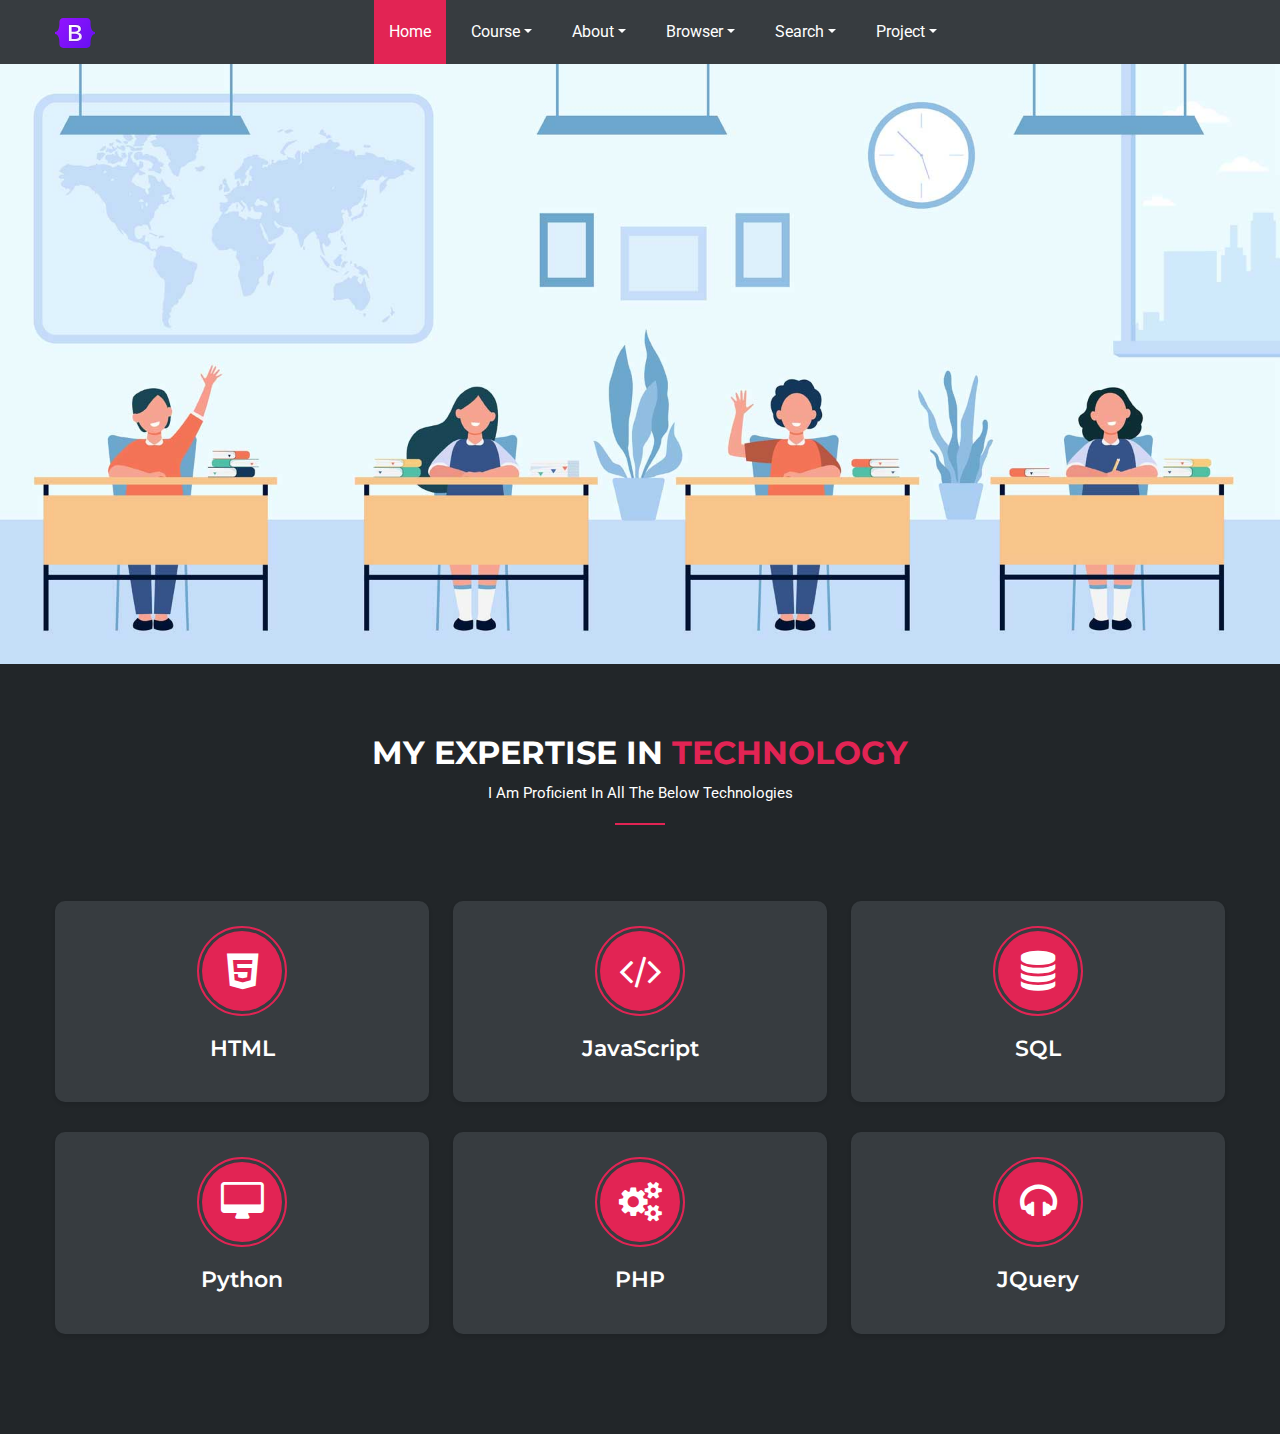
<file: phpproj/webpage-dark/index.html>
<!DOCTYPE html>
<html lang="en">
    <head>
        <title>Home</title>
        <meta charset="utf-8">
        <meta http-equiv="X-UA-Compatible" content="IE=edge">
        <meta name="viewport" content="width=device-width, initial-scale=1, maximum-scale=1">
        <meta name="description" content="" />

        <!-- Favicon -->
        <link rel="shortcut icon" href="images/favicon.png" />

        <!-- Bootstrap Style -->
        <link rel="stylesheet" type="text/css" href="css/bootstrap.min.css">
        <!-- Awesome Icon -->
        <link rel="stylesheet" type="text/css" href="css/font-awesome.min.css">

        <!-- Style -->
        <link rel="stylesheet" type="text/css" href="css/style.css">
    </head>

    <body class="index-home">
        <!--Header section-->
        <header class="site-header py-lg-0">
            <nav class="navbar navbar-light navbar-expand-lg py-0" aria-label="navbar">
                <div class="container">
                    <a class="navbar-brand py-0" href="index.html">
                        <img src="images/bootstrap-logo.svg" alt="" width="40" height="30">
                    </a>

                    <button class="navbar-toggler" type="button" data-bs-toggle="collapse" data-bs-target="#navbars0" aria-controls="navbars0" aria-expanded="false" aria-label="Toggle navigation">
                        <span class="navbar-toggler-icon"></span>
                    </button>

                    <div class="collapse navbar-collapse justify-content-lg-center" id="navbars0">
                        <ul class="navbar-nav">
                            <li class="nav-item">
                                <a class="nav-link active" href="index.html">Home</a>
                            </li>
                            <li class="nav-item dropdown">
                                <a class="nav-link dropdown-toggle" href="#" id="dropdown01" data-bs-toggle="dropdown" aria-expanded="false">Course</a>
                                <ul class="dropdown-menu" aria-labelledby="dropdown01">
                                    <li><a class="dropdown-item" href="https://www.zybooks.com/" target="_blank">ZyBooks</a></li>
                                    <li><a class="dropdown-item" href="https://tophat.com/" target="_blank">TopHat</a></li>
                                    <li><a class="dropdown-item" href="https://drive.google.com/open?id=1AsHhIFfQ3yNE_m2z4wswRfKh77K0UH9w" target="_blank">Course Google Drive</a></li>
                                    <li><a class="dropdown-item" href="https://www.w3schools.com/" target="_blank">W3Schools</a></li>
                                </ul>
                            </li>
                            <li class="nav-item dropdown">
                                <a class="nav-link dropdown-toggle" href="#" id="dropdown02" data-bs-toggle="dropdown" aria-expanded="false">About</a>
                                <ul class="dropdown-menu" aria-labelledby="dropdown02">
                                    <li><a class="dropdown-item" href="developer.html">About The Developer</a></li>
                                    <li><a class="dropdown-item" href="contact.html">Contact</a></li>
                                </ul>
                            </li>
                            <li class="nav-item dropdown">
                                <a class="nav-link dropdown-toggle" href="browser.html" id="dropdown03" data-bs-toggle="dropdown" aria-expanded="false">Browser</a>
                                <ul class="dropdown-menu" aria-labelledby="dropdown03">
                                    <li><a class="dropdown-item" href="browser.html#navigator">Navigator</a></li>
                                    <li><a class="dropdown-item" href="browser.html#window">Window</a></li>
                                    <li><a class="dropdown-item" href="browser.html#screen">Screen</a></li>
                                    <li><a class="dropdown-item" href="browser.html#geolocation">Location</a></li>
                                </ul>
                            </li>
                            <li class="nav-item dropdown">
                                <a class="nav-link dropdown-toggle" href="#" id="dropdown04" data-bs-toggle="dropdown" aria-expanded="false">Search</a>
                                <ul class="dropdown-menu" aria-labelledby="dropdown04">
                                    <li><a class="dropdown-item" href="fromFile.html">From File</a></li>
                                    <li><a class="dropdown-item" href="googleAPI.html">Google API</a></li>
                                </ul>
                            </li>
                            <li class="nav-item dropdown">
                                <a class="nav-link dropdown-toggle" href="#" id="dropdown05" data-bs-toggle="dropdown" aria-expanded="false">Project</a>
                                <ul class="dropdown-menu" aria-labelledby="dropdown05">
                                    <li><a class="dropdown-item" href="parse.php">Parse</a></li>
                                    <li><a class="dropdown-item" href="report.php">Report</a></li>
                                </ul>
                            </li>
                        </ul>
                    </div>
                </div>
            </nav>
        </header>
        <!--End Header section-->

        <!--End Main Content-->
        <main class="main-content"> 
            <!--Banner section -->
            <section class="min-banner section"></section>
            <!--End Banner section -->

            <!--Technology section -->
            <section class="we-offer-area text-center section">
                <div class="container">
                    <div class="row">
                        <div class="col-md-12">
                            <div class="site-heading text-center">
                                <h2>My Expertise in <span>technology</span></h2>
                                <p>I am proficient in all the below technologies</p>
                            </div>
                        </div>
                    </div>

                    <div class="row our-offer-items less-carousel">
                        <div class="col-md-4 col-sm-6 equal-height">
                            <div class="item">
                                <i class="icon fa fa-html5"></i>
                                <h4>HTML</h4>
                            </div>
                        </div>

                        <div class="col-md-4 col-sm-6 equal-height">
                            <div class="item">
                                <i class="icon fa fa-code"></i>
                                <h4>JavaScript</h4>                                
                            </div>
                        </div>

                        <div class="col-md-4 col-sm-6 equal-height">
                            <div class="item">
                                <i class="icon fa fa-database"></i>
                                <h4>SQL</h4>
                            </div>
                        </div>

                        <div class="col-md-4 col-sm-6 equal-height">
                            <div class="item">
                                <i class="icon fa fa-desktop"></i>
                                <h4>Python</h4>
                            </div>
                        </div>

                        <div class="col-md-4 col-sm-6 equal-height">
                            <div class="item">
                                <i class="icon fa fa-cogs"></i>
                                <h4>PHP</h4>
                            </div>
                        </div>

                        <div class="col-md-4 col-sm-6 equal-height">
                            <div class="item">
                                <i class="icon fa fa-headphones"></i>
                                <h4>jQuery</h4>
                            </div>
                        </div>
                    </div>
                </div>
            </section>
            <!--End Technology section -->
        </main>
        <!--End Main Content-->

        <!-- Bootstrap JS -->
        <script src="js/bootstrap.min.js"></script>
        <!-- Custom JS -->
        <script src="js/main.js"></script>

    </body>
</html>
</file>
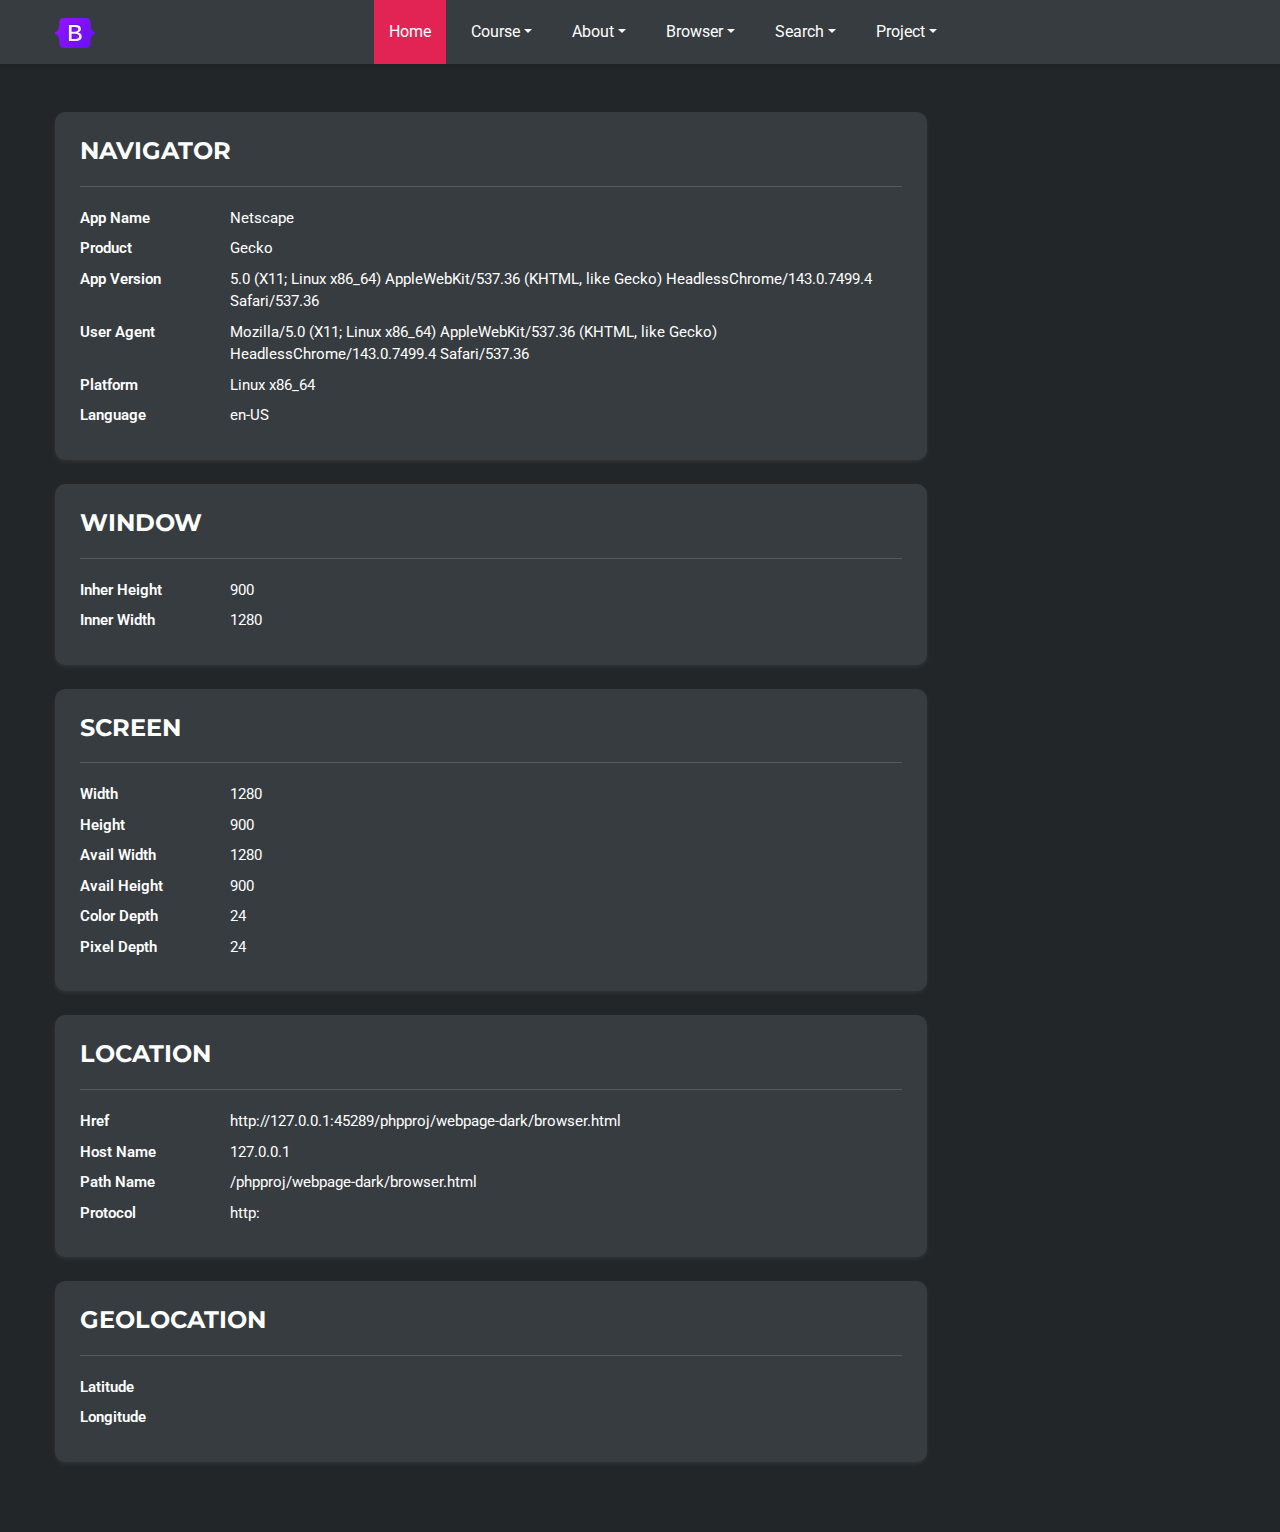
<file: phpproj/webpage-dark/browser.html>
<!DOCTYPE html>
<html lang="en">
    <head>
        <title>Browser</title>
        <meta charset="utf-8">
        <meta http-equiv="X-UA-Compatible" content="IE=edge">
        <meta name="viewport" content="width=device-width, initial-scale=1, maximum-scale=1">
        <meta name="description" content="" />

        <!-- Favicon -->
        <link rel="shortcut icon" href="images/favicon.png" />

        <!-- Bootstrap Style -->
        <link rel="stylesheet" type="text/css" href="css/bootstrap.min.css">
        <!-- Awesome Icon -->
        <link rel="stylesheet" type="text/css" href="css/font-awesome.min.css">

        <!-- Style -->
        <link rel="stylesheet" type="text/css" href="css/style.css">
    </head>

    <body class="index-developer">
        <!--Header section-->
        <header class="site-header py-lg-0">
            <nav class="navbar navbar-light navbar-expand-lg py-0" aria-label="navbar">
                <div class="container">
                    <a class="navbar-brand py-0" href="index.html">
                        <img src="images/bootstrap-logo.svg" alt="" width="40" height="30">
                    </a>

                    <button class="navbar-toggler" type="button" data-bs-toggle="collapse" data-bs-target="#navbars0" aria-controls="navbars0" aria-expanded="false" aria-label="Toggle navigation">
                        <span class="navbar-toggler-icon"></span>
                    </button>

                    <div class="collapse navbar-collapse justify-content-lg-center" id="navbars0">
                        <ul class="navbar-nav">
                            <li class="nav-item">
                                <a class="nav-link active" href="index.html">Home</a>
                            </li>
                            <li class="nav-item dropdown">
                                <a class="nav-link dropdown-toggle" href="#" id="dropdown01" data-bs-toggle="dropdown" aria-expanded="false">Course</a>
                                <ul class="dropdown-menu" aria-labelledby="dropdown01">
                                    <li><a class="dropdown-item" href="https://www.zybooks.com/" target="_blank">ZyBooks</a></li>
                                    <li><a class="dropdown-item" href="https://tophat.com/" target="_blank">TopHat</a></li>
                                    <li><a class="dropdown-item" href="https://drive.google.com/open?id=1AsHhIFfQ3yNE_m2z4wswRfKh77K0UH9w" target="_blank">Course Google Drive</a></li>
                                    <li><a class="dropdown-item" href="https://www.w3schools.com/" target="_blank">W3Schools</a></li>
                                </ul>
                            </li>
                            <li class="nav-item dropdown">
                                <a class="nav-link dropdown-toggle" href="#" id="dropdown02" data-bs-toggle="dropdown" aria-expanded="false">About</a>
                                <ul class="dropdown-menu" aria-labelledby="dropdown02">
                                    <li><a class="dropdown-item" href="developer.html">About The Developer</a></li>
                                    <li><a class="dropdown-item" href="contact.html">Contact</a></li>
                                </ul>
                            </li>
                            <li class="nav-item dropdown">
                                <a class="nav-link dropdown-toggle" href="browser.html" id="dropdown03" data-bs-toggle="dropdown" aria-expanded="false">Browser</a>
                                <ul class="dropdown-menu" aria-labelledby="dropdown03">
                                    <li><a class="dropdown-item" href="browser.html#navigator">Navigator</a></li>
                                    <li><a class="dropdown-item" href="browser.html#window">Window</a></li>
                                    <li><a class="dropdown-item" href="browser.html#screen">Screen</a></li>
                                    <li><a class="dropdown-item" href="browser.html#geolocation">Location</a></li>
                                </ul>
                            </li>
                            <li class="nav-item dropdown">
                                <a class="nav-link dropdown-toggle" href="#" id="dropdown04" data-bs-toggle="dropdown" aria-expanded="false">Search</a>
                                <ul class="dropdown-menu" aria-labelledby="dropdown04">
                                    <li><a class="dropdown-item" href="fromFile.html">From File</a></li>
                                    <li><a class="dropdown-item" href="googleAPI.html">Google API</a></li>
                                </ul>
                            </li>
                            <li class="nav-item dropdown">
                                <a class="nav-link dropdown-toggle" href="#" id="dropdown05" data-bs-toggle="dropdown" aria-expanded="false">Project</a>
                                <ul class="dropdown-menu" aria-labelledby="dropdown05">
                                    <li><a class="dropdown-item" href="parse.php">Parse</a></li>
                                    <li><a class="dropdown-item" href="report.php">Report</a></li>
                                </ul>
                            </li>
                        </ul>
                    </div>
                </div>
            </nav>
        </header>
        <!--End Header section-->

        <!--Main Content-->
        <main class="main-content mt-4 mt-lg-5">
            <!--Content section-->
            <section class="video-section section">
                <div class="container">
                    <div class="row">

                        <div class="col-12 col-sm-12 col-md-12 col-lg-9 main-col">
                            <div class="row g-4">
                                <div id="navigator" class="col-12 col-sm-12 col-md-12 col-lg-12">
                                    <div class="content-section bg-block">
                                        <h2 class="headline">Navigator</h2>

                                        <ul class="content-list">
                                            <li>
                                                <span class="title">App Name</span>
                                                <span class="value" id="appname"></span>
                                            </li>
                                            <li>
                                                <span class="title">Product</span>
                                                <span class="value" id="product"></span>
                                            </li>
                                            <li>
                                                <span class="title">App Version</span>
                                                <span class="value" id="appversion"></span>
                                            </li>
                                            <li>
                                                <span class="title">User Agent</span>
                                                <span class="value" id="useragent"></span>
                                            </li>
                                            <li>
                                                <span class="title">Platform</span>
                                                <span class="value" id="platform"></span>
                                            </li>
                                            <li>
                                                <span class="title">Language</span>
                                                <span class="value" id="language"></span>
                                            </li>
                                        </ul>
                                    </div>
                                </div>

                                <div id="window" class="col-12 col-sm-12 col-md-12 col-lg-12">
                                    <div class="content-section bg-block">
                                        <h2 class="headline">Window</h2>

                                        <ul class="content-list">
                                            <li>
                                                <span class="title">Inher Height</span>
                                                <span class="value" id="innerheight"></span>
                                            </li>
                                            <li>
                                                <span class="title">Inner Width</span>
                                                <span class="value" id="innerwidth"></span>
                                            </li>
                                        </ul>
                                    </div>
                                </div>

                                <div id="screen" class="col-12 col-sm-12 col-md-12 col-lg-12">
                                    <div class="content-section bg-block">
                                        <h2 class="headline">Screen</h2>

                                        <ul class="content-list">
                                            <li>
                                                <span class="title">Width</span>
                                                <span class="value" id="width"></span>
                                            </li>
                                            <li>
                                                <span class="title">Height</span>
                                                <span class="value" id="height"></span>
                                            </li>
                                            <li>
                                                <span class="title">Avail Width</span>
                                                <span class="value" id="availwidth"></span>
                                            </li>
                                            <li>
                                                <span class="title">Avail Height</span>
                                                <span class="value" id="availheight"></span>
                                            </li>
                                            <li>
                                                <span class="title">Color Depth</span>
                                                <span class="value" id="colordepth"></span>
                                            </li>
                                            <li>
                                                <span class="title">Pixel Depth</span>
                                                <span class="value" id="pixeldepth"></span>
                                            </li>
                                        </ul>
                                    </div>
                                </div>

                                <div id="location" class="col-12 col-sm-12 col-md-12 col-lg-12">
                                    <div class="content-section bg-block">
                                        <h2 class="headline">Location</h2>

                                        <ul class="content-list">
                                            <li>
                                                <span class="title">Href</span>
                                                <span class="value" id="href"></span>
                                            </li>
                                            <li>
                                                <span class="title">Host Name</span>
                                                <span class="value" id="hostname"></span>
                                            </li>
                                            <li>
                                                <span class="title">Path Name</span>
                                                <span class="value" id="pathname"></span>
                                            </li>
                                            <li>
                                                <span class="title">Protocol</span>
                                                <span class="value" id="protocol"></span>
                                            </li>
                                        </ul>
                                    </div>
                                </div>

                                <div id="geolocation" class="col-12 col-sm-12 col-md-12 col-lg-12">
                                    <div class="content-section bg-block">
                                        <h2 class="headline">Geolocation</h2>

                                        <ul class="content-list">
                                            <li>
                                                <span class="title">Latitude</span>
                                                <span class="value" id="latitude"></span>
                                            </li>
                                            <li>
                                                <span class="title">Longitude</span>
                                                <span class="value" id="longitude"></span>
                                            </li>
                                        </ul>
                                    </div>
                                </div>
                            </div>
                        </div>
                    </div>
                </div>
            </section>
            <!--End Content section -->
        </main>
        <!--End Main Content-->

        <!-- Bootstrap JS -->
        <script src="js/bootstrap.min.js"></script>
        <!-- Custom JS -->
        <script src="js/main.js"></script>
        <script>
            document.getElementById('appname').textContent = navigator.appName;
            document.getElementById('platform').textContent = navigator.platform;
            document.getElementById('language').textContent = navigator.language;
            document.getElementById('useragent').textContent = navigator.userAgent;
            document.getElementById('appversion').textContent = navigator.appVersion;
            document.getElementById('product').textContent = navigator.product;

            document.getElementById('innerheight').textContent = window.innerHeight;
            document.getElementById('innerwidth').textContent = window.innerWidth;

            document.getElementById('height').textContent = screen.height;
            document.getElementById('width').textContent = screen.width;
            document.getElementById('availheight').textContent = screen.availHeight;
            document.getElementById('availwidth').textContent = screen.availWidth;
            document.getElementById('colordepth').textContent = screen.colorDepth;
            document.getElementById('pixeldepth').textContent = screen.pixelDepth;

            document.getElementById('href').textContent = location.href;
            document.getElementById('hostname').textContent = location.hostname;
            document.getElementById('pathname').textContent = location.pathname;
            document.getElementById('protocol').textContent = location.protocol;

            (function()
            {
                navigator.geolocation.getCurrentPosition(function(pos)
                    {
                        document.getElementById('longitude').textContent = pos.coords.longitude;
                        document.getElementById('latitude').textContent = pos.coords.latitude;
                    });
            })();

            window.addEventListener("resize" , function()
            {
                document.getElementById('innerheight').textContent = window.innerHeight;
                document.getElementById('innerwidth').textContent = window.innerWidth;
            });
        </script>
    </body>
</html>
</file>
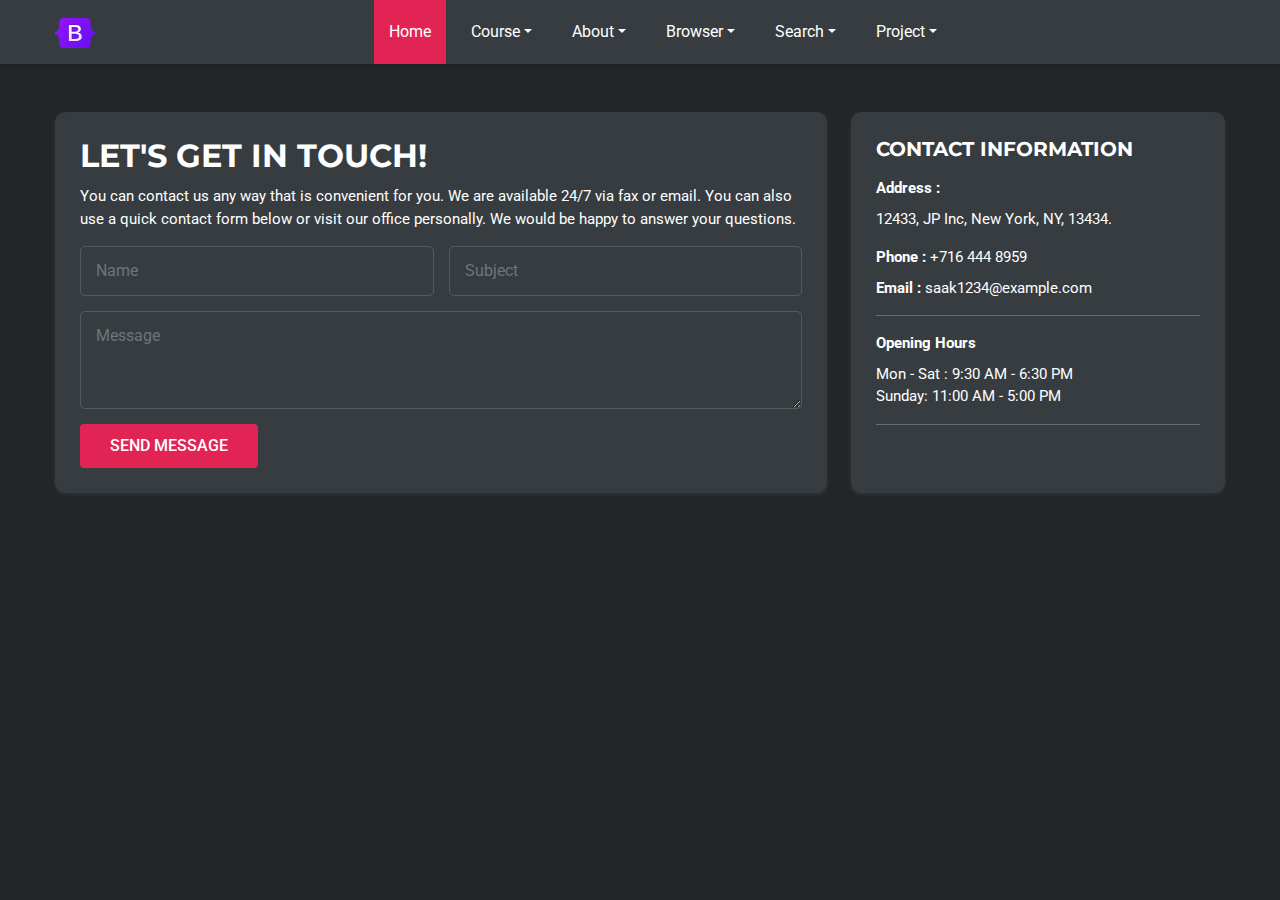
<file: phpproj/webpage-dark/contact.html>
<!DOCTYPE html>
<html lang="en">

<head>
    <title>Contact</title>
    <meta charset="utf-8">
    <meta http-equiv="X-UA-Compatible" content="IE=edge">
    <meta name="viewport" content="width=device-width, initial-scale=1, maximum-scale=1">
    <meta name="description" content="" />

    <!-- Favicon -->
    <link rel="shortcut icon" href="images/favicon.png" />

    <!-- Bootstrap Style -->
    <link rel="stylesheet" type="text/css" href="css/bootstrap.min.css">
    <!-- Awesome Icon -->
    <link rel="stylesheet" type="text/css" href="css/font-awesome.min.css">

    <!-- Style -->
    <link rel="stylesheet" type="text/css" href="css/style.css">
</head>

<body class="index-developer">
    <!--Header section-->
    <header class="site-header py-lg-0">
        <nav class="navbar navbar-light navbar-expand-lg py-0" aria-label="navbar">
            <div class="container">
                <a class="navbar-brand py-0" href="index.html">
                    <img src="images/bootstrap-logo.svg" alt="" width="40" height="30">
                </a>

                <button class="navbar-toggler" type="button" data-bs-toggle="collapse" data-bs-target="#navbars0"
                    aria-controls="navbars0" aria-expanded="false" aria-label="Toggle navigation">
                    <span class="navbar-toggler-icon"></span>
                </button>

                <div class="collapse navbar-collapse justify-content-lg-center" id="navbars0">
                    <ul class="navbar-nav">
                        <li class="nav-item">
                            <a class="nav-link active" href="index.html">Home</a>
                        </li>
                        <li class="nav-item dropdown">
                            <a class="nav-link dropdown-toggle" href="#" id="dropdown01" data-bs-toggle="dropdown"
                                aria-expanded="false">Course</a>
                            <ul class="dropdown-menu" aria-labelledby="dropdown01">
                                <li><a class="dropdown-item" href="https://www.zybooks.com/" target="_blank">ZyBooks</a>
                                </li>
                                <li><a class="dropdown-item" href="https://tophat.com/" target="_blank">TopHat</a></li>
                                <li><a class="dropdown-item"
                                        href="https://drive.google.com/open?id=1AsHhIFfQ3yNE_m2z4wswRfKh77K0UH9w"
                                        target="_blank">Course Google Drive</a></li>
                                <li><a class="dropdown-item" href="https://www.w3schools.com/"
                                        target="_blank">W3Schools</a></li>
                            </ul>
                        </li>
                        <li class="nav-item dropdown">
                            <a class="nav-link dropdown-toggle" href="#" id="dropdown02" data-bs-toggle="dropdown"
                                aria-expanded="false">About</a>
                            <ul class="dropdown-menu" aria-labelledby="dropdown02">
                                <li><a class="dropdown-item" href="developer.html">About The Developer</a></li>
                                <li><a class="dropdown-item" href="contact.html">Contact</a></li>
                            </ul>
                        </li>
                        <li class="nav-item dropdown">
                            <a class="nav-link dropdown-toggle" href="browser.html" id="dropdown03"
                                data-bs-toggle="dropdown" aria-expanded="false">Browser</a>
                            <ul class="dropdown-menu" aria-labelledby="dropdown03">
                                <li><a class="dropdown-item" href="browser.html#navigator">Navigator</a></li>
                                <li><a class="dropdown-item" href="browser.html#window">Window</a></li>
                                <li><a class="dropdown-item" href="browser.html#screen">Screen</a></li>
                                <li><a class="dropdown-item" href="browser.html#geolocation">Location</a></li>
                            </ul>
                        </li>
                        <li class="nav-item dropdown">
                            <a class="nav-link dropdown-toggle" href="#" id="dropdown04" data-bs-toggle="dropdown"
                                aria-expanded="false">Search</a>
                            <ul class="dropdown-menu" aria-labelledby="dropdown04">
                                <li><a class="dropdown-item" href="fromFile.html">From File</a></li>
                                <li><a class="dropdown-item" href="googleAPI.html">Google API</a></li>
                            </ul>
                        </li>
                        <li class="nav-item dropdown">
                            <a class="nav-link dropdown-toggle" href="#" id="dropdown05" data-bs-toggle="dropdown"
                                aria-expanded="false">Project</a>
                            <ul class="dropdown-menu" aria-labelledby="dropdown05">
                                <li><a class="dropdown-item" href="parse.php">Parse</a></li>
                                <li><a class="dropdown-item" href="report.php">Report</a></li>
                            </ul>
                        </li>
                    </ul>
                </div>
            </div>
        </nav>
    </header>
    <!--End Header section-->

    <!--Main Content-->
    <main class="main-content mt-4 mt-lg-5">
        <div class="container">
            <!-- Contact Form - Details -->
            <div class="contact-form-details section">
                <div class="row">
                    <div class="col-12 col-sm-12 col-md-8 col-lg-8">
                        <!-- Contact Form -->
                        <div class="formFeilds contact-form form-vertical bg-block mb-4 mb-md-0">
                            <div class="section-header">
                                <h2>Let's Get in touch!</h2>
                                <p>You can contact us any way that is convenient for you. We are available 24/7 via fax
                                    or email. You can also use a quick contact form below or visit our office
                                    personally. We would be happy to answer your questions.</p>
                            </div>

                            <div class="form-row">
                                <div class="col-12 col-sm-12 col-md-6 col-lg-6">
                                    <div class="form-group">
                                        <input type="text" id="name" class="form-control" placeholder="Name" />
                                    </div>
                                </div>
                                <div class="col-12 col-sm-12 col-md-6 col-lg-6">
                                    <div class="form-group">
                                        <input type="text" id="subject" class="form-control" placeholder="Subject" />
                                    </div>
                                </div>
                            </div>
                            <div class="form-row">
                                <div class="col-12 col-sm-12 col-md-12 col-lg-12">
                                    <div class="form-group">
                                        <textarea id="message" class="form-control" rows="3"
                                            placeholder="Message"></textarea>
                                    </div>
                                </div>
                            </div>
                            <div class="form-row">
                                <div class="col-12 col-sm-12 col-md-12 col-lg-12">
                                    <div class="form-group mailsendbtn mb-0 w-100">
                                        <input class="btn btn-primary btn-lg" type="button" id="sendmessage"
                                            value="Send Message" />
                                    </div>
                                </div>
                            </div>
                        </div>
                        <!-- End Contact Form -->
                    </div>

                    <div class="col-12 col-sm-12 col-md-4 col-lg-4">
                        <!-- Contact Details -->
                        <div class="contact-details bg-block h-100">
                            <h3 class="mb-3 fs-5">Contact information</h3>
                            <ul class="list-unstyled">
                                <li class="mb-2 address">
                                    <strong class="d-block mb-2">Address :</strong>
                                    <p><i class="icon anm anm-map-marker-al me-2 d-none"></i> 12433, JP Inc,
                                        New York, NY, 13434.</p>
                                </li>
                                <li class="mb-2 phone"><strong>Phone :</strong><i
                                        class="icon anm anm-phone me-2 d-none"></i> <a href="tel: 716 444 8959">+716 444
                                        8959</a></li>
                                <li class="mb-0 email"><strong>Email :</strong><i
                                        class="icon anm anm-envelope-l me-2 d-none"></i> <a
                                        href="mailto:contact@example.com">saak1234@example.com</a></li>
                            </ul>
                            <hr>
                            <div class="open-hours"><strong class="d-block mb-2">Opening Hours</strong>
                                Mon - Sat : 9:30 AM - 6:30 PM<br>
                                Sunday: 11:00 AM - 5:00 PM
                            </div>
                            <hr>
                        </div>
                        <!-- End Contact Details -->
                    </div>
                </div>
            </div>
            <!-- End Contact Form - Details -->
        </div>
    </main>
    <!--End Main Content-->


    <!-- Bootstrap JS -->
    <script src="js/bootstrap.min.js"></script>
    <!-- Custom JS -->
    <script src="js/main.js"></script>
    <script>
        document.getElementById("sendmessage").addEventListener("click", function (event) {
            var name = document.getElementById('name').value;
            var subject = document.getElementById('subject').value;
            var message = document.getElementById('message').value;

            if (name == "" || subject == "" || message == "") {
                alert("Please fill in all the details");
                event.preventDefault();
                return;
            }
            var myemail = "example@example.com";
            var maillink = "mailto:";
            maillink = maillink + myemail + "?";
            maillink = maillink + "subject=" + encodeURIComponent(subject) + "&";
            maillink = maillink + "body=" + encodeURIComponent(message);

            window.location.href = maillink;
        });
    </script>
</body>

</html>
</file>
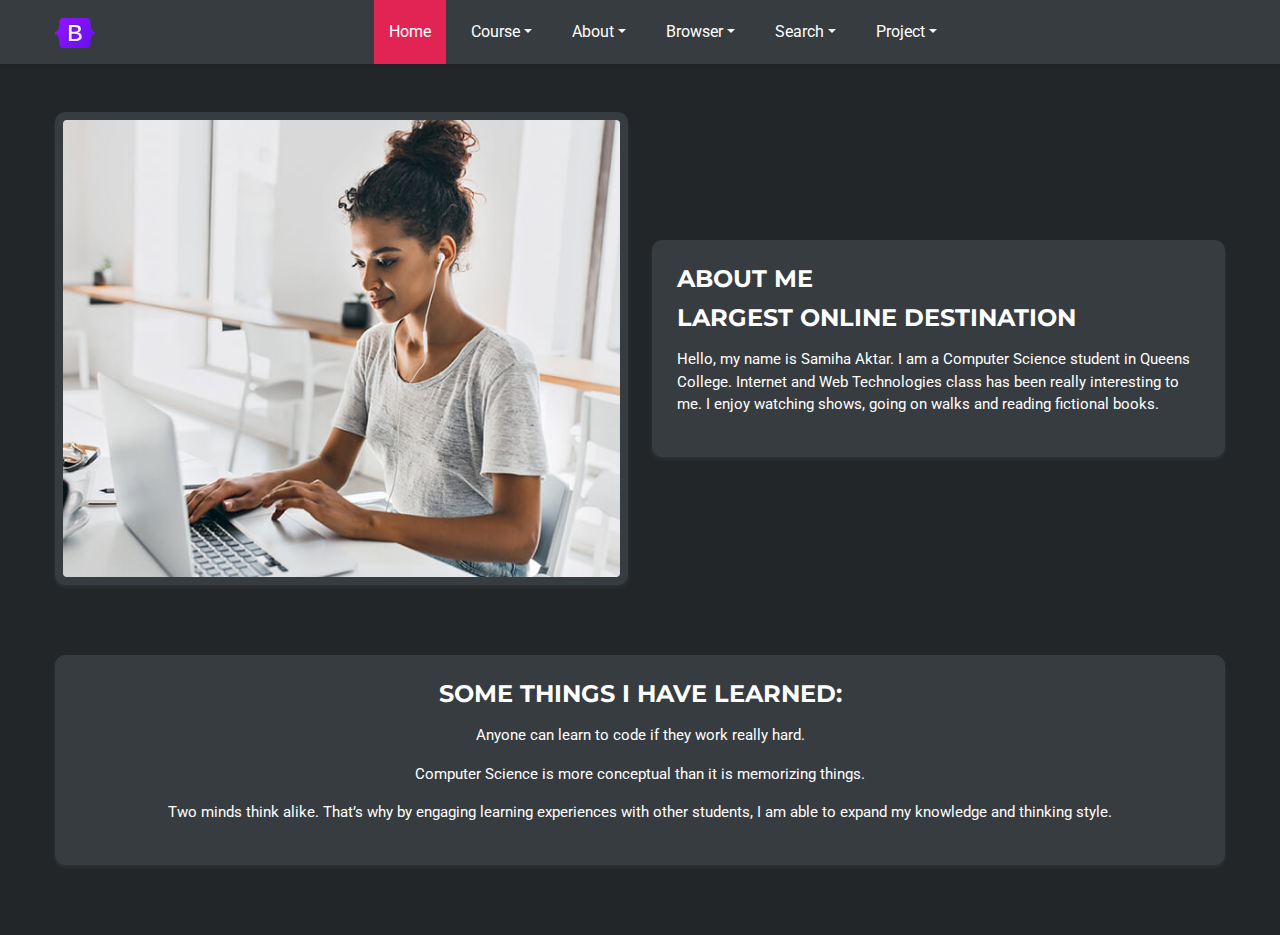
<file: phpproj/webpage-dark/developer.html>
<!DOCTYPE html>
<html lang="en">
    <head>
        <title>About The Developer</title>
        <meta charset="utf-8">
        <meta http-equiv="X-UA-Compatible" content="IE=edge">
        <meta name="viewport" content="width=device-width, initial-scale=1, maximum-scale=1">
        <meta name="description" content="" />

        <!-- Favicon -->
        <link rel="shortcut icon" href="images/favicon.png" />

        <!-- Bootstrap Style -->
        <link rel="stylesheet" type="text/css" href="css/bootstrap.min.css">
        <!-- Awesome Icon -->
        <link rel="stylesheet" type="text/css" href="css/font-awesome.min.css">

        <!-- Style -->
        <link rel="stylesheet" type="text/css" href="css/style.css">
    </head>

    <body class="index-developer">
        <!--Header section-->
        <header class="site-header py-lg-0">
            <nav class="navbar navbar-light navbar-expand-lg py-0" aria-label="navbar">
                <div class="container">
                    <a class="navbar-brand py-0" href="index.html">
                        <img src="images/bootstrap-logo.svg" alt="" width="40" height="30">
                    </a>

                    <button class="navbar-toggler" type="button" data-bs-toggle="collapse" data-bs-target="#navbars0" aria-controls="navbars0" aria-expanded="false" aria-label="Toggle navigation">
                        <span class="navbar-toggler-icon"></span>
                    </button>

                    <div class="collapse navbar-collapse justify-content-lg-center" id="navbars0">
                        <ul class="navbar-nav">
                            <li class="nav-item">
                                <a class="nav-link active" href="index.html">Home</a>
                            </li>
                            <li class="nav-item dropdown">
                                <a class="nav-link dropdown-toggle" href="#" id="dropdown01" data-bs-toggle="dropdown" aria-expanded="false">Course</a>
                                <ul class="dropdown-menu" aria-labelledby="dropdown01">
                                    <li><a class="dropdown-item" href="https://www.zybooks.com/" target="_blank">ZyBooks</a></li>
                                    <li><a class="dropdown-item" href="https://tophat.com/" target="_blank">TopHat</a></li>
                                    <li><a class="dropdown-item" href="https://drive.google.com/open?id=1AsHhIFfQ3yNE_m2z4wswRfKh77K0UH9w" target="_blank">Course Google Drive</a></li>
                                    <li><a class="dropdown-item" href="https://www.w3schools.com/" target="_blank">W3Schools</a></li>
                                </ul>
                            </li>
                            <li class="nav-item dropdown">
                                <a class="nav-link dropdown-toggle" href="#" id="dropdown02" data-bs-toggle="dropdown" aria-expanded="false">About</a>
                                <ul class="dropdown-menu" aria-labelledby="dropdown02">
                                    <li><a class="dropdown-item" href="developer.html">About The Developer</a></li>
                                    <li><a class="dropdown-item" href="contact.html">Contact</a></li>
                                </ul>
                            </li>
                            <li class="nav-item dropdown">
                                <a class="nav-link dropdown-toggle" href="browser.html" id="dropdown03" data-bs-toggle="dropdown" aria-expanded="false">Browser</a>
                                <ul class="dropdown-menu" aria-labelledby="dropdown03">
                                    <li><a class="dropdown-item" href="browser.html#navigator">Navigator</a></li>
                                    <li><a class="dropdown-item" href="browser.html#window">Window</a></li>
                                    <li><a class="dropdown-item" href="browser.html#screen">Screen</a></li>
                                    <li><a class="dropdown-item" href="browser.html#geolocation">Location</a></li>
                                </ul>
                            </li>
                            <li class="nav-item dropdown">
                                <a class="nav-link dropdown-toggle" href="#" id="dropdown04" data-bs-toggle="dropdown" aria-expanded="false">Search</a>
                                <ul class="dropdown-menu" aria-labelledby="dropdown04">
                                    <li><a class="dropdown-item" href="fromFile.html">From File</a></li>
                                    <li><a class="dropdown-item" href="googleAPI.html">Google API</a></li>
                                </ul>
                            </li>
                            <li class="nav-item dropdown">
                                <a class="nav-link dropdown-toggle" href="#" id="dropdown05" data-bs-toggle="dropdown" aria-expanded="false">Project</a>
                                <ul class="dropdown-menu" aria-labelledby="dropdown05">
                                    <li><a class="dropdown-item" href="parse.php">Parse</a></li>
                                    <li><a class="dropdown-item" href="report.php">Report</a></li>
                                </ul>
                            </li>
                        </ul>
                    </div>
                </div>
            </nav>
        </header>
        <!--End Header section-->

        <!--Main Content-->
        <main class="main-content mt-4 mt-lg-5"> 
            <!-- About section -->
            <section class="content-banner section">
                <div class="container">
                    <div class="row row-cols-lg-2 row-cols-md-12 row-cols-sm-12 row-cols-12 g-4 align-items-center">
                        <div class="about-images">
                            <div class="bg-block p-2">
                                <img class="rounded-2 w-100" src="images/about.jpg" alt="about" />
                            </div>
                        </div>

                        <div class="about-details">
                            <div class="bg-block">
                                <h2 class="fs-4 fw-bold">ABOUT ME</h2>
                                <h3 class="fs-4 mb-3">Largest Online destination</h3>
                                <p>Hello, my name is Samiha Aktar. I am a Computer Science student in Queens College. Internet and Web Technologies class has been really interesting to me. I enjoy watching shows, going on walks and reading fictional books.</p>
                            </div>
                        </div>
                    </div>
                </div>
            </section>
            <!-- End About section -->

            <!--Video section-->
            <section class="video-section section">
                <div class="container">
                    <div class="bg-block">
                        <div class="row">
                            <!--
                            <div class="col-12 col-sm-12 col-md-12 col-lg-12">
                                <div class="video-content position-relative mb-4 pb-lg-3">
                                    <div class="ratio ratio-21x9">
                                        <iframe class="rounded-2" src="https://www.youtube.com/embed/RjHflb-QgVc?rel=0" title="YouTube video" allowfullscreen></iframe>
                                    </div>
                                </div>
                            </div>
                            -->

                            <div class="col-12 col-sm-12 col-md-12 col-lg-12">
                                <div class="content-section text-center">
                                    <h3 class="fs-4 mb-3">SOME THINGS I HAVE LEARNED:</h3>
                                    <p>Anyone can learn to code if they work really hard.</p>
                                    <p>Computer Science is more conceptual than it is memorizing things.</p>
                                    <p>Two minds think alike. That’s why by engaging learning experiences with other students, I am able to expand my knowledge and thinking style.</p>
                                </div>
                            </div>
                        </div>
                    </div>
                </div>
            </section>
            <!--End Video section -->
        </main>
        <!--End Main Content-->

        <!-- Bootstrap JS -->
        <script src="js/bootstrap.min.js"></script>
        <!-- Custom JS -->
        <script src="js/main.js"></script>

    </body>
</html>
</file>
<file: phpproj/webpage-dark/css/style.css>
/*======================================================================
  1. Google Fonts
========================================================================*/
@import url('//fonts.googleapis.com/css2?family=Roboto:wght@100;300;400;500;700;900&display=swap');
@import url('//fonts.googleapis.com/css2?family=Montserrat:wght@100;200;300;400;500;600;700;800;900&display=swap');

body {
    font-family: 'Roboto', sans-serif;
    background-color: #222629;
    color: #ffffff;
    font-size: 15px;
    line-height: 1.5;
    font-weight: 400;
    letter-spacing: 0;
    margin: 0;
    padding: 0;
}

h1, .h1, h2, .h2, h3, .h3, h4, .h4, h5, .h5, h6, .h6 {
    color: #ffffff;
    margin: 0 0 10px;
    font-family: 'Montserrat', sans-serif;
    font-weight: 700;
    text-transform: uppercase;
    line-height: 1.2;
    letter-spacing: 0;
    overflow-wrap: break-word;
    word-wrap: break-word;
}

a, a:focus {
    text-decoration: none;
    outline: none;
    color: #ffffff;
}

a:hover, a:active {
    color: #e22454;
    text-decoration: none;
}

a i {
    padding: 0 2px;
}

img {
    max-width: 100%;
}

ul {
    padding: 0;
    margin: 0;
}

ul li {
    list-style: none;
}

.container {
    max-width: 1200px;
    padding-left: 15px;
    padding-right: 15px;
}

.section {
    margin-bottom: 70px;
}

/* Form Field */
.form-control {
    background-color: transparent;
    color: #ffffff;
    padding: 12px 15px;
    font-size: 16px;
    height: auto;
    border: 1px solid rgba(255,255,255,.15);
    border-radius: 5px;
    outline: none;
    box-shadow: none;
}

.form-control:focus {
    color: #ffffff;
    background-color: transparent;
    border-color: #959595;
    outline: 0;
    box-shadow: none;
}

textarea.form-control {
    resize: vertical;
    height: auto;
}

.form-row {
    display: -ms-flexbox;
    display: flex;
    -ms-flex-wrap: wrap;
    flex-wrap: wrap;
    margin-right: -7.5px;
    margin-left: -7.5px;
}

.form-row>* {
    padding-right: 7.5px;
    padding-left: 7.5px;
}

.form-group {
    margin-bottom: 15px;
}

.tooltip > .tooltip-inner {
    font-family: "Roboto", Helvetica, Tahoma, Arial, serif;
    font-size: 10px;
    line-height: 14px;
    font-weight: 400;
    padding-left: 8px;
    padding-right: 8px;
    text-shadow: none;
    height: auto;
    text-transform: uppercase;
    border-radius: 5px;
}

.tooltip.show {
    z-index: 9999;
}

.bg-block {
    padding: 25px 25px;
    background-color: #373c40;
    border: 0px solid #ececec;
    box-shadow: 0 2px 5px 0 rgba(255, 255, 255, 0.06), 0 2px 5px 0 rgba(255, 255, 255, 0.02);
    border-radius: 10px;
}

.alert.alert-dismissible .btn-close { 
    padding: 12px;
    background-size: 13px;
}


/*-----------------------------------------
* Buttons
* -----------------------------------------*/
.btn {
    padding: 10px 30px;
    border-radius: 4px;
    font-size: 16px;
    font-weight: 500;
    display: inline-block;
    border: none;
    position: relative;
    text-transform: uppercase;
    z-index: 3;
    cursor: pointer;
    outline: none !important;
    overflow: hidden;
    box-shadow: 0 1px 3px rgba(0, 0, 0, 0.12), 0 1px 2px rgba(0, 0, 0, 0.24);
    -webkit-transition: all 0.4s;
    transition: all 0.4s;
}

/* Button Small */
.btn-small {
    font-size: 12px;
    padding: 6px 15px;
}

/* Button Primary */
.btn-primary,
.btn-primary.focus,
.btn-primary:focus,
.btn-primary:not(:disabled):not(.disabled):active:focus,
.btn-primary:not(:disabled):not(.disabled):active {
    background: #e22454;
    color: #ffffff;
    border-color: #e22454;
    box-shadow: none;
}

.btn-primary:hover {
    background: #333333;
    color: #ffffff;
    border-color: #333333;
}

/* Button Secondary */
.btn-secondary,
.btn-secondary.focus,
.btn-secondary:focus,
.btn-secondary:not(:disabled):not(.disabled):active:focus,
.btn-secondary:not(:disabled):not(.disabled):active {
    background: #333333;
    color: #ffffff;
    border-color: #333333;
    box-shadow: none;
}

.btn-secondary:hover {
    background: #e22454;
    color: #ffffff;
    border-color: #e22454;
}


/*-----------------------------------------
* Header Section
* -----------------------------------------*/
.site-header {
    background-color: #373c40;
    color: #ffffff;
    box-shadow: 0 1px 4px 0 rgba(0, 0, 0, 0.1);
    padding-top: 10px;
    padding-bottom: 10px;
}

.navbar-light .navbar-nav .nav-link.active, 
.navbar-light .navbar-nav .show > .nav-link {
    color: inherit;
}

.navbar-light .navbar-nav .nav-link:focus, 
.navbar-light .navbar-nav .nav-link:hover {
    color: inherit;
}

.navbar-light .navbar-toggler-icon {
    background-image: url("data:image/svg+xml,%3csvg xmlns='http://www.w3.org/2000/svg' viewBox='0 0 30 30'%3e%3cpath stroke='rgba%28255, 255, 255, 0.55%29' stroke-linecap='round' stroke-miterlimit='10' stroke-width='2' d='M4 7h22M4 15h22M4 23h22'/%3e%3c/svg%3e");
}

/*-----------------------------------------
* Main banner Section
* -----------------------------------------*/
.min-banner {
    background: url(../images/main-banner.jpg) no-repeat center bottom/cover;
    min-height: 600px;
    position: relative;
}

.min-banner .content {
    max-width: 600px;
    margin: 0 auto 0;
    text-align: center;
    background: rgba(255, 255, 255, .88);
    border-radius: 10px;
    padding: 30px;
    position: relative;
    top: 75px;
}

.search-form .input-group .btn {
    position: relative;
    z-index: 2;
    padding: 10px 20px;
    font-size: 18px;
    font-weight: 400;
}

.site-heading {
    margin-bottom: 60px;
    overflow: hidden;
}

.site-heading h2 span {
    color: #e22454;
}

.site-heading p {
    display: inline-block;
    padding-bottom: 20px;
    position: relative;
    text-transform: capitalize;
    z-index: 1;
}

.site-heading p:before {
    background: #e22454;
    bottom: 0;
    content: "";
    height: 2px;
    left: 50%;
    margin-left: -25px;
    position: absolute;
    width: 50px;
}

/*-----------------------------------------
* Technology Section
* -----------------------------------------*/
.we-offer-area .item {
    background: #373c40;
    border-radius: 10px;
    overflow: hidden;
    padding: 30px;
    position: relative;
    z-index: 1;
    box-shadow: 0 2px 5px 0 rgba(0, 0, 0, 0.06), 0 2px 5px 0 rgba(0, 0, 0, 0.02);
}

.we-offer-area.text-center .item i {
    background: #e22454;
    border-radius: 50%;
    color: #ffffff;
    font-size: 40px;
    height: 80px;
    line-height: 80px;
    position: relative;
    text-align: center;
    width: 80px;
    z-index: 1;
    -webkit-transition: all 0.35s ease-in-out;
    transition: all 0.35s ease-in-out;
    margin-bottom: 25px;
}

.we-offer-area.text-center .item i:after {
    border: 2px solid #e22454;
    border-radius: 50%;
    content: "";
    height: 90px;
    left: -5px;
    position: absolute;
    top: -5px;
    width: 90px;
    z-index: -1;
    -webkit-transition: all 0.35s ease-in-out;
    transition: all 0.35s ease-in-out;
}

.we-offer-area .our-offer-items.less-carousel .equal-height {
    margin-bottom: 30px;
}

.we-offer-area .item i {
    color: #e22454;
    display: inline-block;
    font-size: 60px;
    margin-bottom: 20px;
}

.we-offer-area .item h4 {
    font-size: 22px;
    font-weight: 600;
    text-transform: capitalize;
}

.we-offer-area .item p {
    margin: 0;
}

.we-offer-area .item i,
.we-offer-area .item h4,
.we-offer-area .item p {
    -webkit-transition: all 0.35s ease-in-out;
    transition: all 0.35s ease-in-out;
}

.we-offer-area .item::after {
    background: #e22454;
    content: "";
    height: 100%;
    left: -100%;
    position: absolute;
    top: 0;
    -webkit-transition: all 0.35s ease-in-out;
    transition: all 0.35s ease-in-out;
    width: 100%;
    z-index: -1;
}

.we-offer-area .item:hover::after {
    left: 0;
}

.we-offer-area .item:hover i,
.we-offer-area .item:hover h4,
.we-offer-area .item:hover p {
    color: #ffffff !important;
}

.we-offer-area.text-center .item:hover i::after {
    border-color: #ffffff !important;
}

.we-offer-area.text-center .item:hover i {
    background-color: #ffffff !important;
    color: #e22454 !important;
}

.headline {
    border-bottom: 1px solid rgba(255,255,255,.15);
    padding-bottom: 20px;
    margin-bottom: 20px;
    font-size: 24px;
}

.content-list li {
    display: -ms-flexbox;
    display: flex;
    -ms-flex-wrap: nowrap;
    flex-wrap: nowrap;
    margin: 0 0 8px;
}
.content-list .title {
    min-width: 150px;
    font-weight: 600;
}
.content-list .value {

}

.sidebar-sticky {
    position: sticky;
    position: -webkit-sticky;
    top: 40px;
    margin-bottom: 40px;
}

.sidebar-nav {
    background-color: #f4f4f4;
    height: 100%;
}

.sidebar-nav li {
    border-bottom: 1px solid rgba(255,255,255,.15);
    padding: 12px 15px;
    background-color: #373c40;
    font-weight: 600;
}

.sidebar-nav li:last-child {
    border-bottom: none;
}

.social-icons li .icon {
    font-size: 16px;
}

.site-footer {
    box-shadow: 0 1px 4px 0 rgba(0, 0, 0, 0.1);
}

/* Table */
.data-table > :not(:first-child) {
    border-top: none;
}
.data-table th, .data-table td {
    padding: 15px 15px;
    border: 1px solid #444444;
    text-align: center;
    white-space: nowrap;
}
.data-table th { 
    background-color: #373c40;
    text-align: center;
}
.data-table a {
    text-decoration: underline;
}

.parse-form-btn .btn {
    min-width: 135px;
    min-height: 48px;
    margin-top: 10px;
}


/*-----------------------------------------
* Media Query
* -----------------------------------------*/
@media (min-width: 992px) {
    .navbar-expand-lg .navbar-nav .nav-link {
        padding: 20px 15px;
        margin-right: 10px;
        font-size: 16px;
        color: #ffffff;
    }

    .navbar-expand-lg .navbar-nav .nav-item .nav-link.active,
    .navbar-expand-lg .navbar-nav .nav-item:hover .nav-link {
        background-color: #e22454;
        color: #ffffff;
    }

    .nav-item.dropdown:hover .dropdown-menu {
        display: block;
    }

    .dropdown-menu {
        margin: 0;
        padding: 0;
    }

    .dropdown-menu .dropdown-item {
        background-color: #464a4d;
        color: #ffffff;
        font-size: 15px;
        font-weight: 400;
        padding: 10px 10px;
        border-bottom: 1px solid rgba(255,255,255,.15);
    }

    .dropdown-menu li:last-child .dropdown-item {
        border-bottom: none;
    }

    .dropdown-menu .dropdown-item:focus,
    .dropdown-item:hover {
        background-color: #e22454;
        color: #fff;
    }

}

@media (max-width: 991px) {
    .navbar-light .navbar-collapse {
        border-top: 1px solid rgba(255,255,255,.15);
        margin-top: 20px;
    }

    .navbar-light .navbar-nav .nav-link {
        font-size: 14px;
        font-weight: 400;
        padding: 10px 0;
        color: #ffffff;
        border-bottom: 1px solid rgba(255,255,255,.15);
    }

    .navbar-light .navbar-nav .dropdown-menu {
        position: static;
        border: none;
        padding: 0;
        margin: 0;
    }

    .navbar-light .dropdown-menu .dropdown-item {
        background-color: #373c40;
        color: #ffffff;
        font-size: 14px;
        font-weight: 400;
        padding: 10px 10px;
        border-bottom: 1px solid rgba(255,255,255,.15);
    }

    .navbar-light .dropdown-toggle:after {
        border-top: 5px solid;
        border-right: 5px solid transparent;
        border-bottom: 0;
        border-left: 5px solid transparent;
        position: absolute;
        right: 0;
        top: 19px;
    }

    .navbar-light .navbar-toggler {
        padding: 0;
        margin: 0;
        border: 0;
        outline: none;
        box-shadow: none;
    }

    .min-banner {
        min-height: 450px;
    }

}

@media (max-width: 767px) {
    .bg-block {
        padding: 20px 20px;
    }

    .section {
        margin-bottom: 45px;
    }

    .site-heading {
        margin-bottom: 30px;
    }

    .min-banner {
        min-height: 300px;
    }

    .min-banner .content {
        padding: 20px;
        top: 30px;
    }

    .headline {
        padding-bottom: 15px;
        margin-bottom: 15px;
        font-size: 20px;
    }

    .content-list .title {
        min-width: 110px;
    }

    .form-control {
        padding: 9px 16px;
        font-size: 14px;
    }

}
</file>
